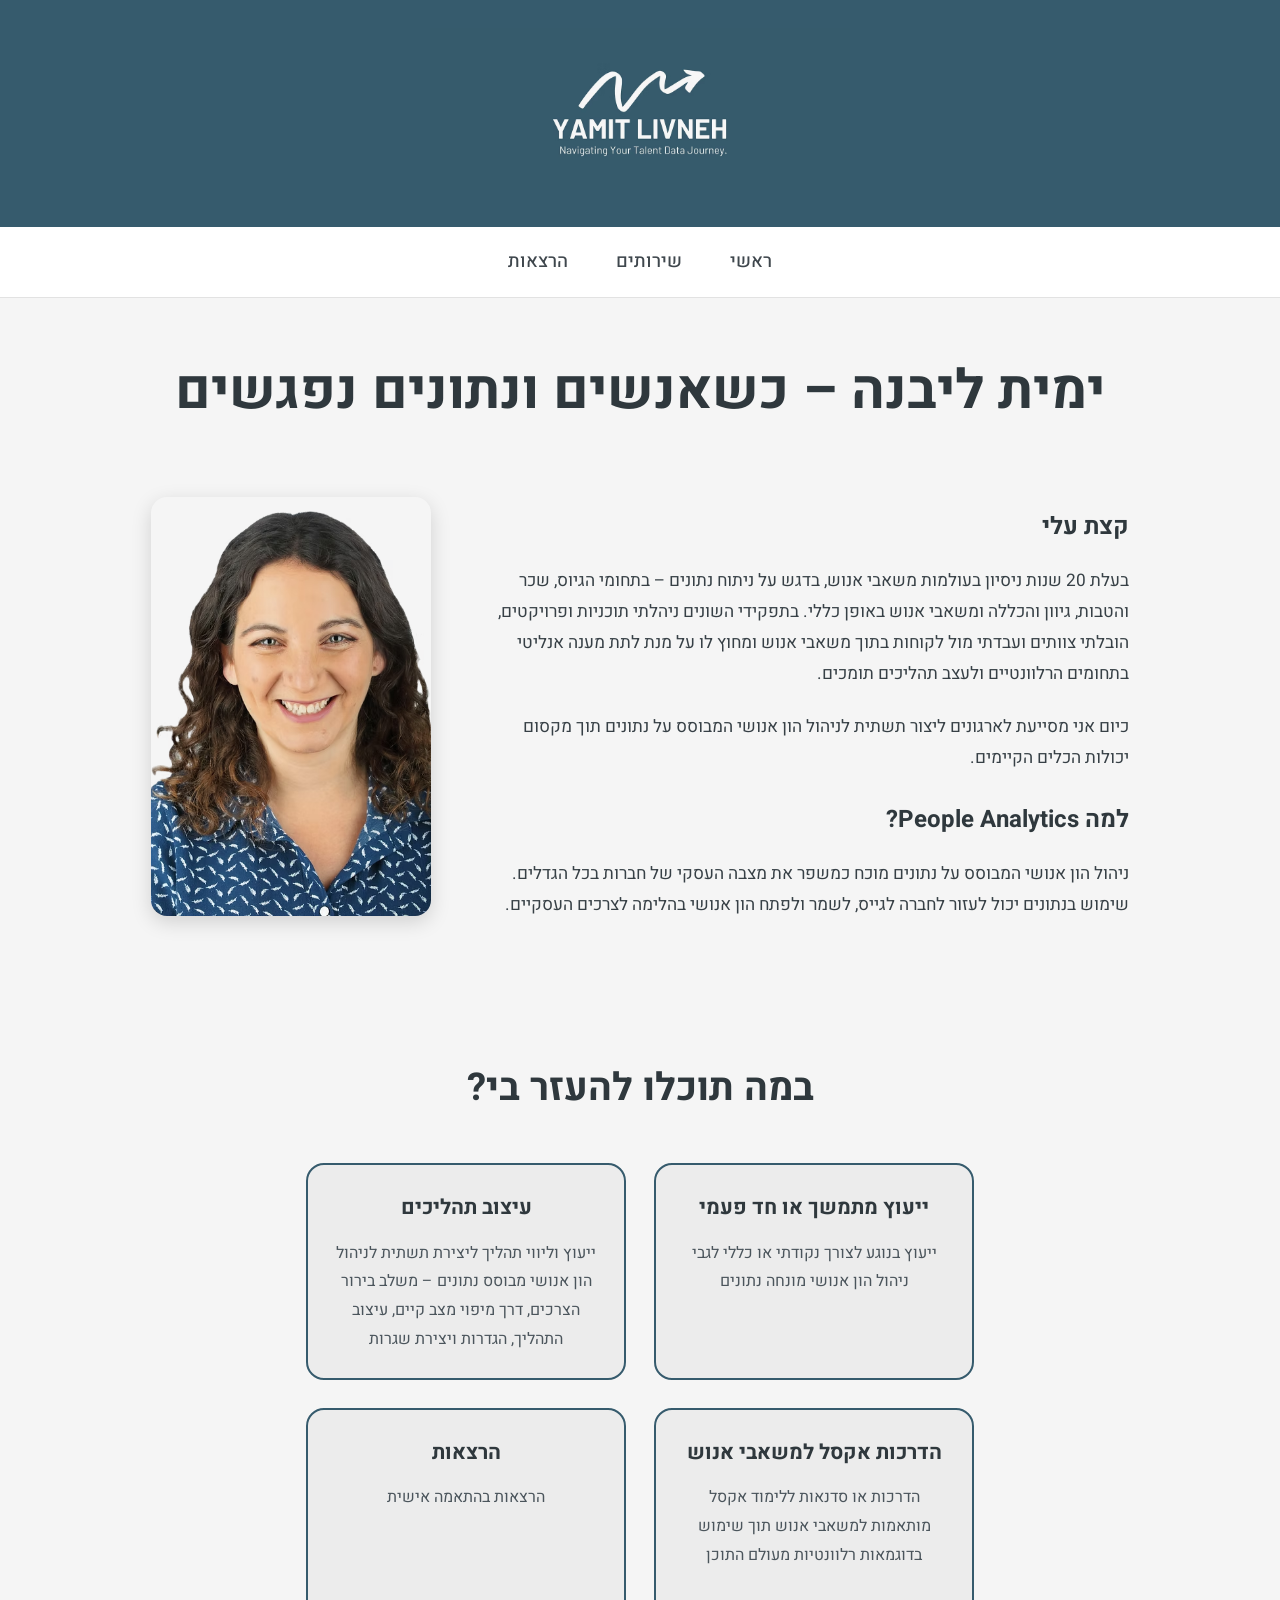
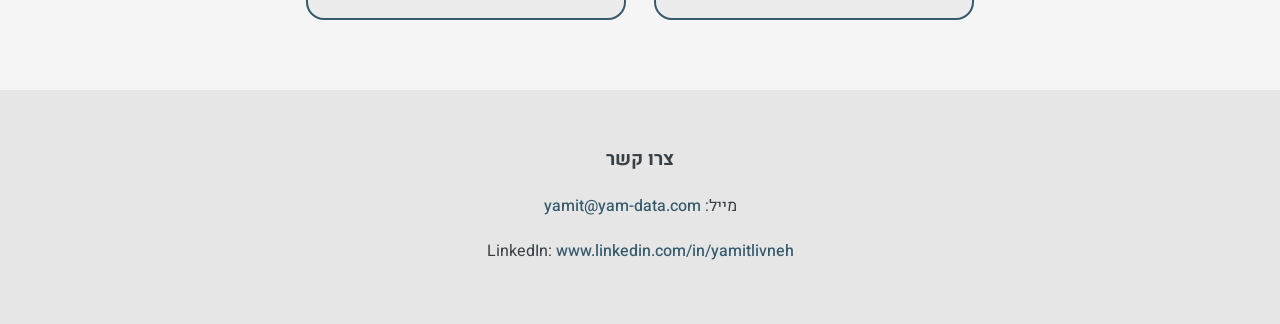
<file: index.html>
<!DOCTYPE html>
<html lang="he" dir="rtl">

<head>
<meta charset="UTF-8">
<title>ימית ליבנה</title>
<link rel="stylesheet" href="style.css">
</head>

<body>

<header class="banner">
<img src="images/logo-banner.png" class="logo">
</header>

<nav class="menu">
<a href="index.html">ראשי</a>
<a href="#services">שירותים</a>
<a href="workshops.html">הרצאות</a>
</nav>

<section class="title">
<h1>ימית ליבנה – כשאנשים ונתונים נפגשים</h1>
</section>

<section class="about">

<div class="about-text">

<h3>קצת עלי</h3>

<p>
בעלת 20 שנות ניסיון בעולמות משאבי אנוש, בדגש על ניתוח נתונים – בתחומי הגיוס,
שכר והטבות, גיוון והכללה ומשאבי אנוש באופן כללי. בתפקידי השונים ניהלתי
תוכניות ופרויקטים, הובלתי צוותים ועבדתי מול לקוחות בתוך משאבי אנוש ומחוץ לו
על מנת לתת מענה אנליטי בתחומים הרלוונטיים ולעצב תהליכים תומכים.
</p>

<p>
כיום אני מסייעת לארגונים ליצור תשתית לניהול הון אנושי המבוסס על נתונים
תוך מקסום יכולות הכלים הקיימים.
</p>

<h3>למה People Analytics?</h3>

<p>
ניהול הון אנושי המבוסס על נתונים מוכח כמשפר את מצבה העסקי של חברות בכל
הגדלים. שימוש בנתונים יכול לעזור לחברה לגייס, לשמר ולפתח הון אנושי
בהלימה לצרכים העסקיים.
</p>

</div>

<div class="about-image">
<img src="images/profile.jpg">
</div>

</section>

<section id="services">

<h2>במה תוכלו להעזר בי?</h2>

<div class="service-grid">

<div class="service-card">
<h3>ייעוץ מתמשך או חד פעמי</h3>
<p>
ייעוץ בנוגע לצורך נקודתי או כללי לגבי
ניהול הון אנושי מונחה נתונים
</p>
</div>

<div class="service-card">
<h3>עיצוב תהליכים</h3>
<p>
ייעוץ וליווי תהליך ליצירת תשתית לניהול
הון אנושי מבוסס נתונים – משלב בירור
הצרכים, דרך מיפוי מצב קיים, עיצוב
התהליך, הגדרות ויצירת שגרות
</p>
</div>

<div class="service-card">
<h3>הדרכות אקסל למשאבי אנוש</h3>
<p>
הדרכות או סדנאות ללימוד אקסל
מותאמות למשאבי אנוש תוך שימוש
בדוגמאות רלוונטיות מעולם התוכן
</p>
</div>

<div class="service-card">
<h3>הרצאות</h3>
<p>
הרצאות בהתאמה אישית
</p>
</div>

</div>

</section>

<footer class="contact">

<h3>צרו קשר</h3>

<p>
מייל:
<a href="mailto:yamit@yam-data.com">yamit@yam-data.com</a>
</p>

<p>
LinkedIn:
<a href="https://www.linkedin.com/in/yamitlivneh" target="_blank">
www.linkedin.com/in/yamitlivneh
</a>
</p>

</footer>

</body>
</html>
</file>
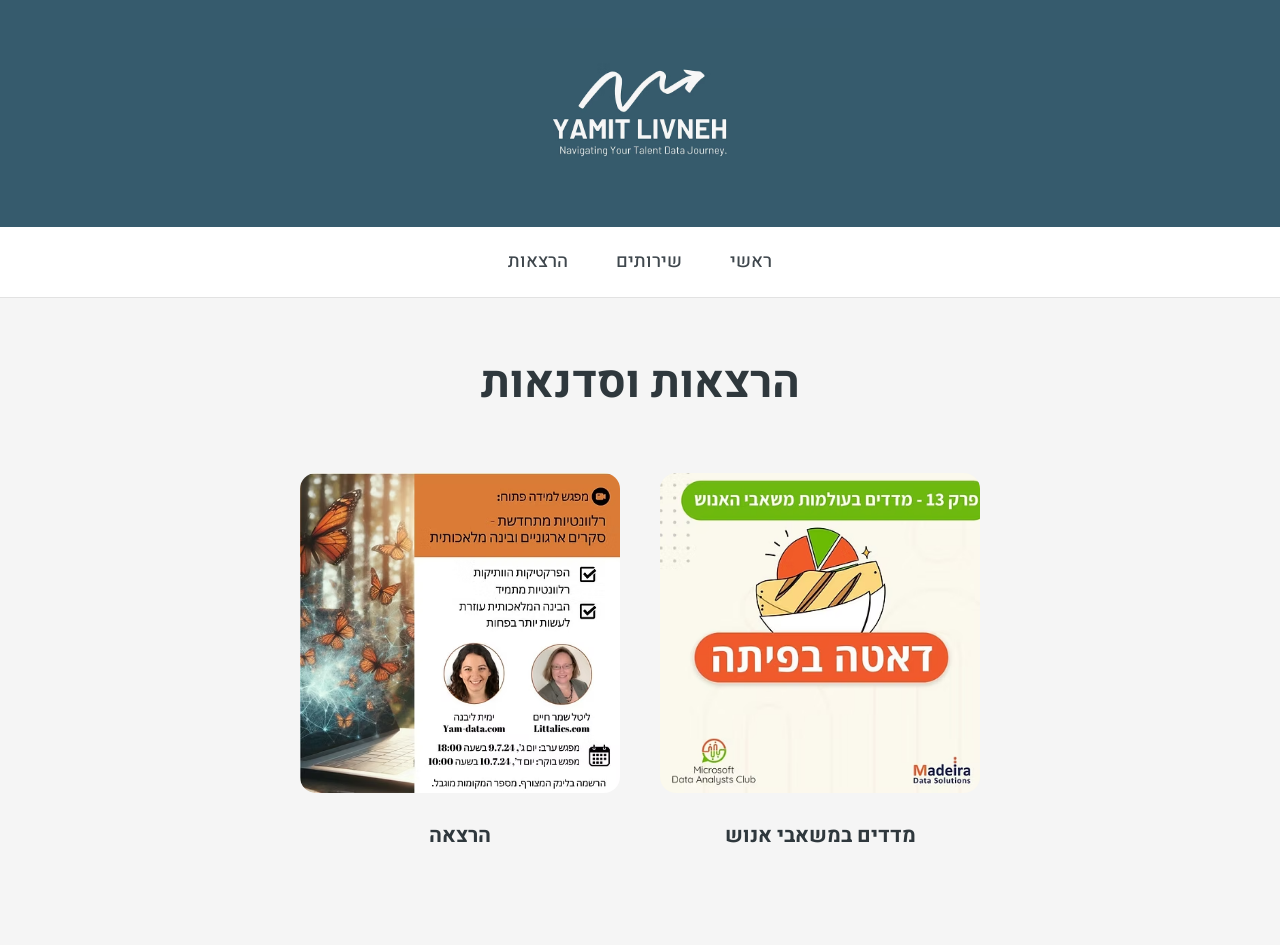
<file: workshops.html>
<!DOCTYPE html>
<html lang="he" dir="rtl">

<head>
<meta charset="UTF-8">
<title>הרצאות וסדנאות</title>
<link rel="stylesheet" href="style.css">
</head>

<body>

<header class="banner">
<img src="images/logo-banner.png" class="logo">
</header>

<nav class="menu">
<a href="index.html">ראשי</a>
<a href="index.html#services">שירותים</a>
<a href="workshops.html">הרצאות</a>
</nav>

<h1 class="page-title">הרצאות וסדנאות</h1>

<section class="workshop-grid">

<div class="workshop-card">

<a href="https://open.spotify.com/episode/5ARSsZ7dhMWiamgYmMsuW9?si=35613a46f72f42d6" target="_blank">
<img src="images/workshop2.jpg">
</a>

<h3>מדדים במשאבי אנוש</h3>

</div>

<div class="workshop-card">

<img src="images/workshop1.jpg">

<h3>הרצאה</h3>

</div>

</section>

</body>
</html>
</file>
<file: style.css>
@import url('https://fonts.googleapis.com/css2?family=Heebo:wght@300;400;500;700;800&display=swap');

body{
font-family:'Heebo', Arial, sans-serif;
margin:0;
background:#f5f5f5;
direction:rtl;
color:#374046;
line-height:1.8;
}

/* banner */

.banner{
background:#365b6d;
text-align:center;
padding:28px;
}

.logo{
max-width:420px;
width:80%;
}

/* menu */

.menu{
text-align:center;
background:white;
padding:18px;
border-bottom:1px solid #e2e2e2;
}

.menu a{
margin:0 22px;
text-decoration:none;
font-weight:500;
font-size:1.15rem;
color:#3f474d;
}

.menu a:hover{
color:#365b6d;
}

/* title */

.title{
text-align:center;
padding:45px 20px 20px;
}

.title h1{
margin:0;
font-size:clamp(2.4rem,5vw,3.4rem);
font-weight:700;
color:#2f383d;
}

/* about */

.about{
display:flex;
justify-content:center;
align-items:center;
gap:48px;
padding:20px 20px 40px;
max-width:1100px;
margin:auto;
}

.about-text{
max-width:650px;
font-size:1.08rem;
}

.about-text h3{
font-size:1.5rem;
margin-bottom:14px;
color:#2f383d;
}

.about-text p{
margin-bottom:22px;
}

.about-image img{
width:280px;
border-radius:16px;
box-shadow:0 6px 20px rgba(0,0,0,0.15);
}

/* services */

#services{
padding:40px 20px 70px;
text-align:center;
}

#services h2{
font-size:clamp(1.8rem,3vw,2.6rem);
margin-bottom:40px;
color:#2f383d;
}

.service-grid{
display:grid;
grid-template-columns:repeat(2, minmax(260px,320px));
gap:28px;
justify-content:center;
}

.service-card{
background:#ececec;
border:2px solid #365b6d;
border-radius:18px;
padding:24px;
min-height:160px;
transition:all 0.2s ease;
}

.service-card:hover{
transform:translateY(-4px);
box-shadow:0 6px 16px rgba(0,0,0,0.12);
}

.service-card h3{
margin-top:0;
margin-bottom:12px;
font-size:1.3rem;
color:#2f383d;
}

.service-card p{
margin:0;
font-size:1rem;
color:#4b555c;
}

/* contact */

.contact{
text-align:center;
background:#e6e6e6;
padding:34px 20px 42px;
}

.contact h3{
margin-bottom:14px;
}

.contact a{
color:#365b6d;
text-decoration:none;
font-weight:500;
}

.contact a:hover{
text-decoration:underline;
}

/* workshops */

.page-title{
text-align:center;
margin:45px 20px 10px;
font-size:clamp(2rem,4vw,2.8rem);
color:#2f383d;
}

.workshop-grid{
display:flex;
justify-content:center;
gap:40px;
padding:40px 20px 70px;
flex-wrap:wrap;
}

.workshop-card{
text-align:center;
max-width:320px;
}

.workshop-card img{
width:100%;
border-radius:16px;
}

.workshop-card h3{
margin-top:14px;
font-size:1.3rem;
color:#2f383d;
}

/* mobile */

@media(max-width:900px){

.about{
flex-direction:column-reverse;
text-align:center;
}

.service-grid{
grid-template-columns:1fr;
}

}
</file>
